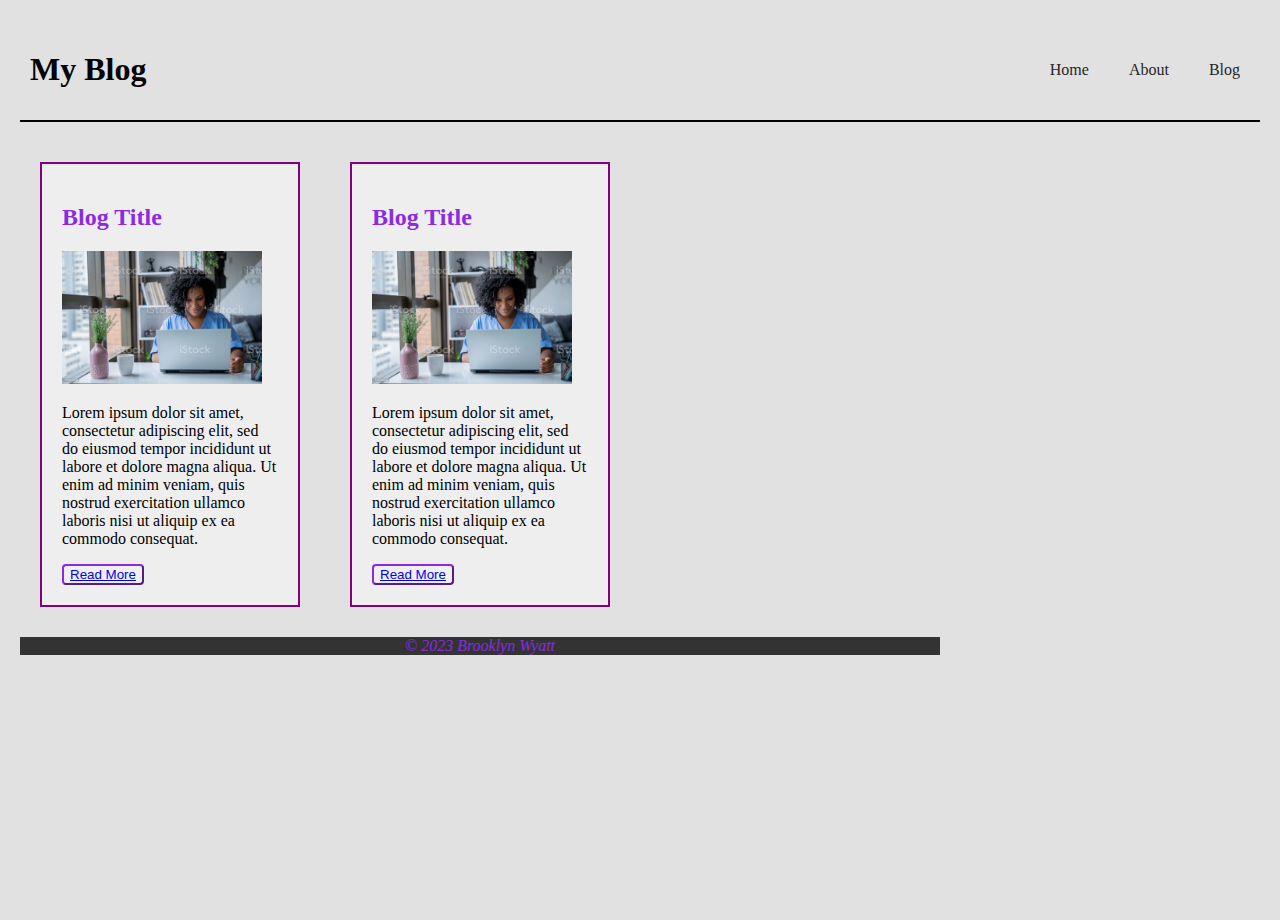
<file: Blog Website/index.html>
<!DOCTYPE html>
<html lang="en">
<head>
    <meta charset="UTF-8">
    <meta name="viewport" content="width=device-width, initial-scale=1.0">
    <title>Blog</title>
    <link rel="stylesheet" type="text/css"  href="./css/style.css" />
</head>
<body>
    <header> 
        <div class="header-container">
        <h1>My Blog</h1>
        <nav>
            <ul class="nav-links">
                <li>
                    <a href="#">Home</a>
                </li>
                <li>
                    <a href="pages/about.html">About</a>
                </li>
                <li>
                    <a href="pages/blog.html">Blog</a>
                </li>
            </ul>
        </nav>
        </div>
    </header>
    <div class="blog-container">
        <div class="blog-card">
            <h2>Blog Title</h2>
            <img src="images/istockphoto-1401542006-1024x1024.jpg" width="200px" />
            <p>Lorem ipsum dolor sit amet, consectetur adipiscing elit, sed do eiusmod tempor incididunt ut labore et dolore magna aliqua. Ut enim ad minim veniam, quis nostrud exercitation ullamco laboris nisi ut aliquip ex ea commodo consequat.</p>
            <button class="blog-btn"><a href="./pages/blog.html">Read More</a></button>
        </div>
    <div class="blog-container">
        <div class="blog-card">
            <h2>Blog Title</h2>
            <img src="images/istockphoto-1401542006-1024x1024.jpg" width="200px" />
            <p>Lorem ipsum dolor sit amet, consectetur adipiscing elit, sed do eiusmod tempor incididunt ut labore et dolore magna aliqua. Ut enim ad minim veniam, quis nostrud exercitation ullamco laboris nisi ut aliquip ex ea commodo consequat.</p>
            <button class="blog-btn"><a href="./pages/blog.html">Read More</a></button>
        </div>   
    </div>
    <br>
    <footer class="footer">
       <em>&copy; 2023 Brooklyn Wyatt</em>
    </footer>
</body>
</html>
</file>
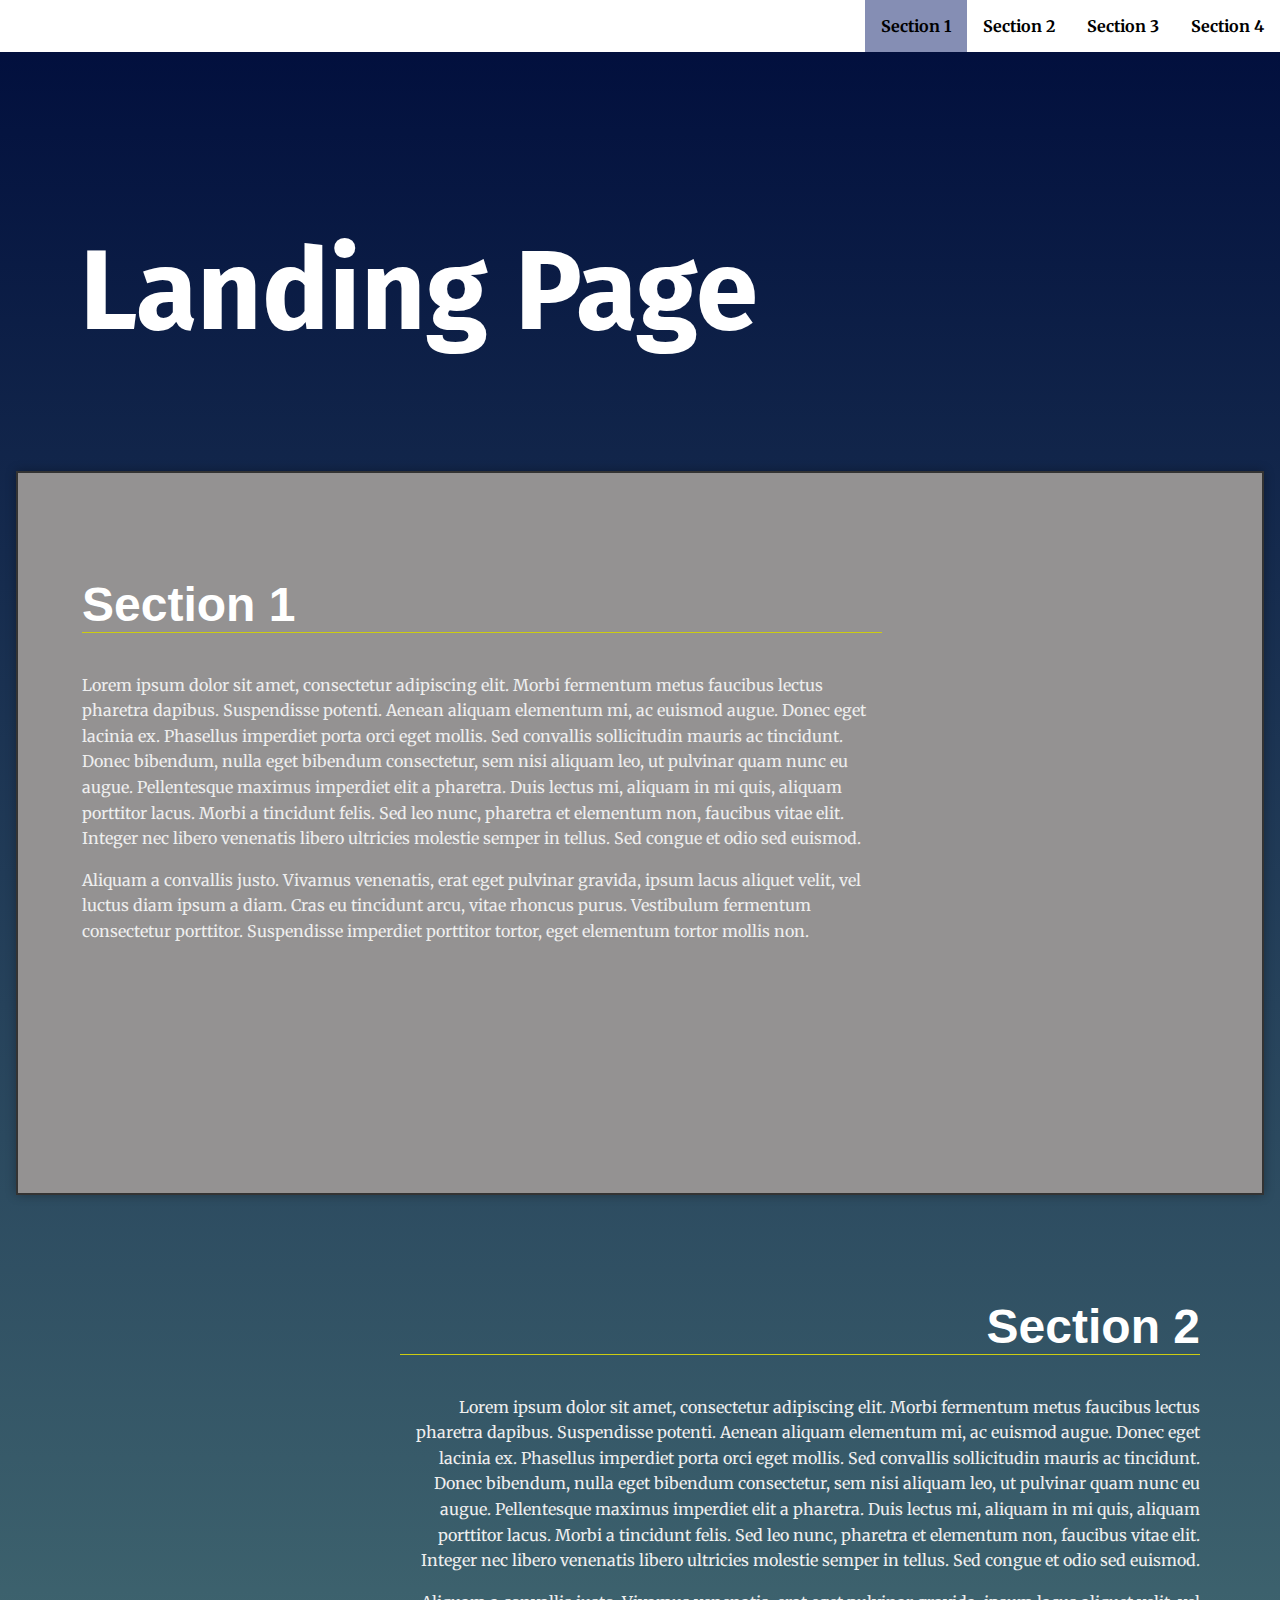
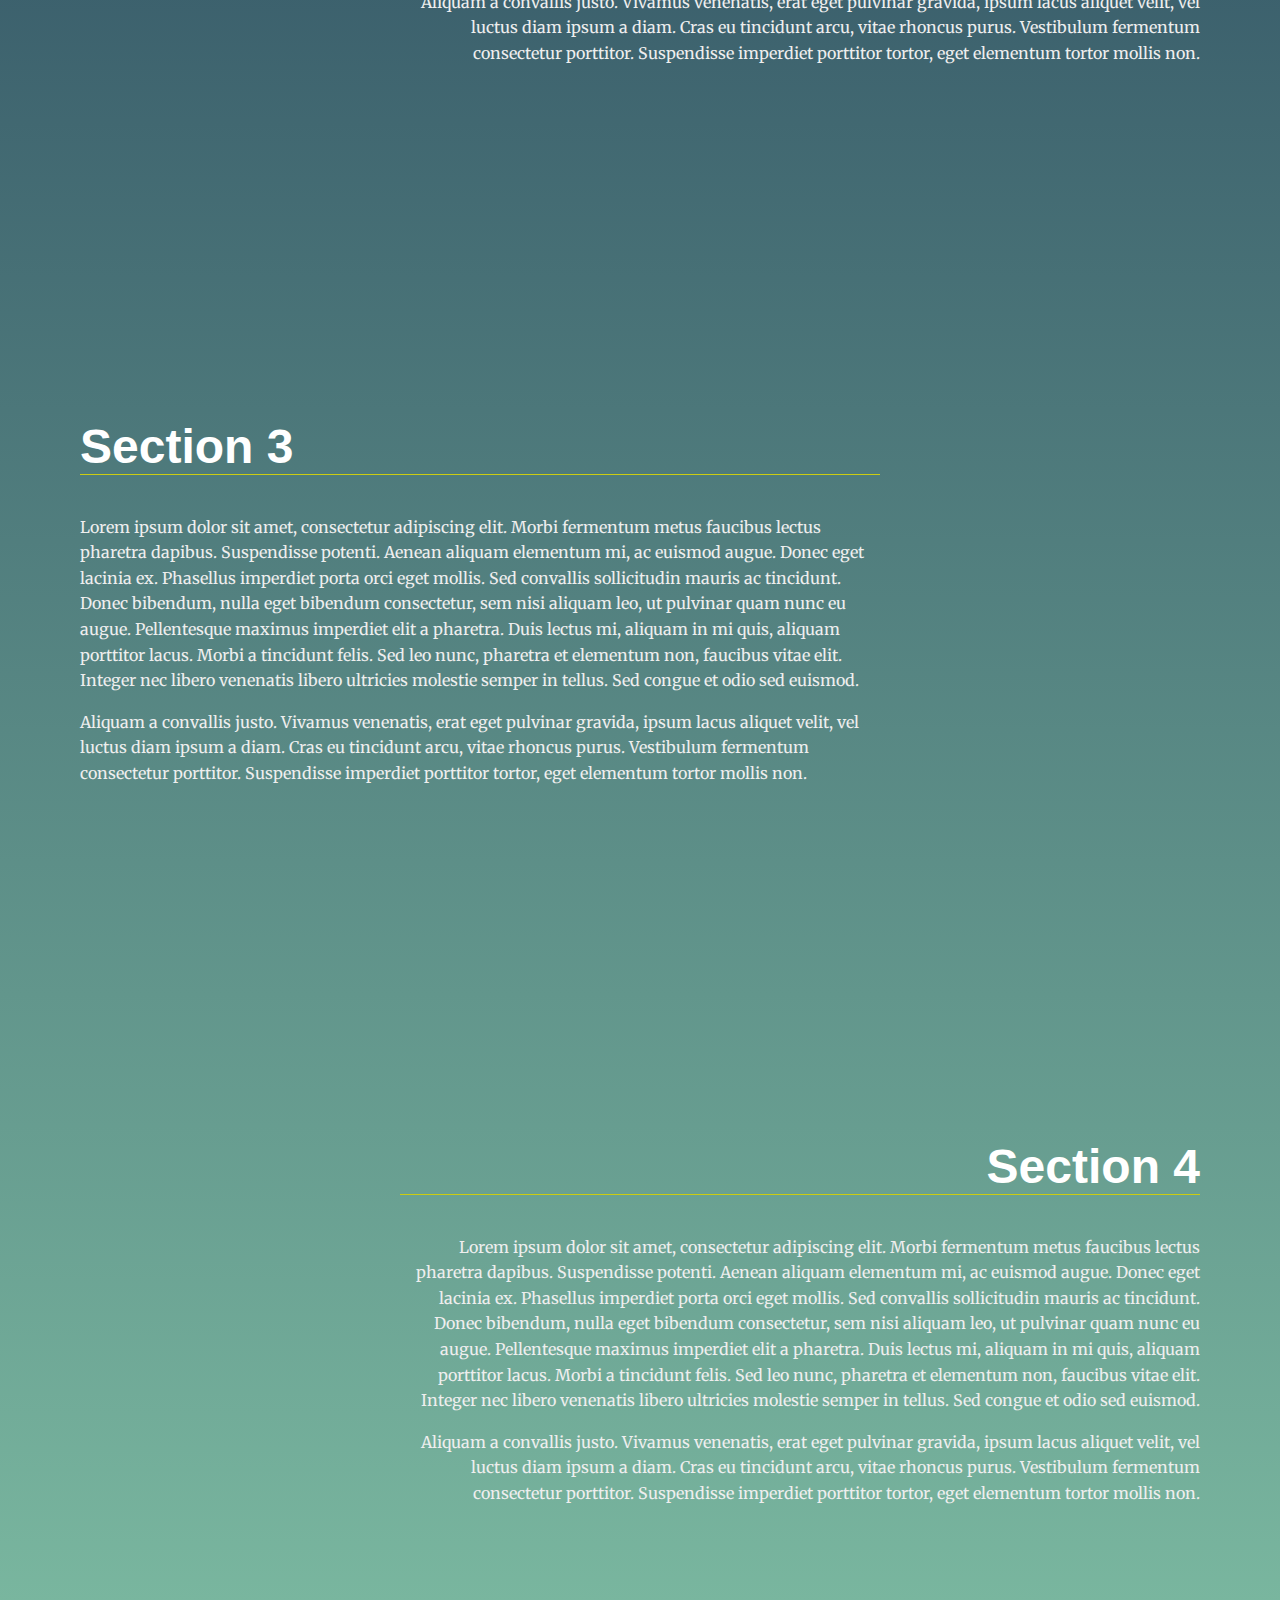
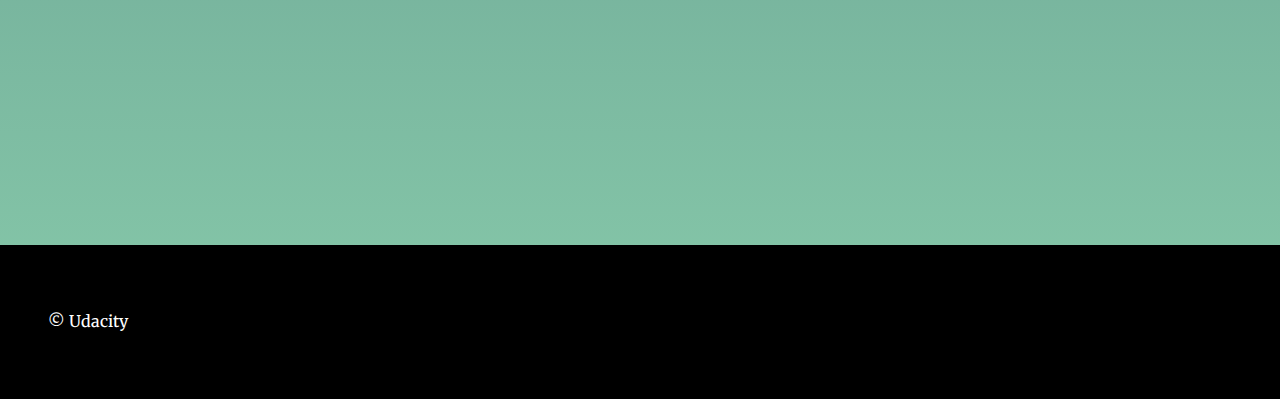
<file: cd0428-landing-page-main/cd0428-landing-page-main/index.html>
<!DOCTYPE html>
<html lang="en">
<head>
  <meta charset="UTF-8">
  <meta name="viewport" content="width=device-width, initial-scale=1.0">
  <meta http-equiv="X-UA-Compatible" content="ie=edge">
  <title>Manipulating the DOM</title>
  <!-- Load Google Fonts -->
  <link href="https://fonts.googleapis.com/css?family=Fira+Sans:900|Merriweather&display=swap" rel="stylesheet">  <!-- Load Styles -->
  <link href="css/styles.css" rel="stylesheet">
</head>
<body>
  <!-- HTML Follows BEM naming conventions 
  IDs are only used for sections to connect menu achors to sections -->
  <header class="page__header">
    <nav class="navbar__menu">
      <!-- Navigation starts as empty UL that will be populated with JS -->
      <ul id="navbar__list">
        </ul>
    </nav>
  </header>
  <main>
    <header class="main__hero">
      <h1>Landing Page </h1>
    </header>
    <!-- Each Section has an ID (used for the anchor) and 
    a data attribute that will populate the li node.
    Adding more sections will automatically populate nav.
    The first section is set to active class by default -->
    <section id="section1" data-nav="Section 1" class="active-section">
      <div class="landing__container">
        <h2>Section 1</h2>
        <p>Lorem ipsum dolor sit amet, consectetur adipiscing elit. Morbi fermentum metus faucibus lectus pharetra dapibus. Suspendisse potenti. Aenean aliquam elementum mi, ac euismod augue. Donec eget lacinia ex. Phasellus imperdiet porta orci eget mollis. Sed convallis sollicitudin mauris ac tincidunt. Donec bibendum, nulla eget bibendum consectetur, sem nisi aliquam leo, ut pulvinar quam nunc eu augue. Pellentesque maximus imperdiet elit a pharetra. Duis lectus mi, aliquam in mi quis, aliquam porttitor lacus. Morbi a tincidunt felis. Sed leo nunc, pharetra et elementum non, faucibus vitae elit. Integer nec libero venenatis libero ultricies molestie semper in tellus. Sed congue et odio sed euismod.</p>

        <p>Aliquam a convallis justo. Vivamus venenatis, erat eget pulvinar gravida, ipsum lacus aliquet velit, vel luctus diam ipsum a diam. Cras eu tincidunt arcu, vitae rhoncus purus. Vestibulum fermentum consectetur porttitor. Suspendisse imperdiet porttitor tortor, eget elementum tortor mollis non.</p>
      </div>
    </section>
    <section id="section2" data-nav="Section 2">
      <div class="landing__container">
        <h2>Section 2</h2>
        <p>Lorem ipsum dolor sit amet, consectetur adipiscing elit. Morbi fermentum metus faucibus lectus pharetra dapibus. Suspendisse potenti. Aenean aliquam elementum mi, ac euismod augue. Donec eget lacinia ex. Phasellus imperdiet porta orci eget mollis. Sed convallis sollicitudin mauris ac tincidunt. Donec bibendum, nulla eget bibendum consectetur, sem nisi aliquam leo, ut pulvinar quam nunc eu augue. Pellentesque maximus imperdiet elit a pharetra. Duis lectus mi, aliquam in mi quis, aliquam porttitor lacus. Morbi a tincidunt felis. Sed leo nunc, pharetra et elementum non, faucibus vitae elit. Integer nec libero venenatis libero ultricies molestie semper in tellus. Sed congue et odio sed euismod.</p>

        <p>Aliquam a convallis justo. Vivamus venenatis, erat eget pulvinar gravida, ipsum lacus aliquet velit, vel luctus diam ipsum a diam. Cras eu tincidunt arcu, vitae rhoncus purus. Vestibulum fermentum consectetur porttitor. Suspendisse imperdiet porttitor tortor, eget elementum tortor mollis non.</p>
      </div>
    </section>
    <section id="section3" data-nav="Section 3">
      <div class="landing__container">
        <h2>Section 3</h2>
        <p>Lorem ipsum dolor sit amet, consectetur adipiscing elit. Morbi fermentum metus faucibus lectus pharetra dapibus. Suspendisse potenti. Aenean aliquam elementum mi, ac euismod augue. Donec eget lacinia ex. Phasellus imperdiet porta orci eget mollis. Sed convallis sollicitudin mauris ac tincidunt. Donec bibendum, nulla eget bibendum consectetur, sem nisi aliquam leo, ut pulvinar quam nunc eu augue. Pellentesque maximus imperdiet elit a pharetra. Duis lectus mi, aliquam in mi quis, aliquam porttitor lacus. Morbi a tincidunt felis. Sed leo nunc, pharetra et elementum non, faucibus vitae elit. Integer nec libero venenatis libero ultricies molestie semper in tellus. Sed congue et odio sed euismod.</p>

        <p>Aliquam a convallis justo. Vivamus venenatis, erat eget pulvinar gravida, ipsum lacus aliquet velit, vel luctus diam ipsum a diam. Cras eu tincidunt arcu, vitae rhoncus purus. Vestibulum fermentum consectetur porttitor. Suspendisse imperdiet porttitor tortor, eget elementum tortor mollis non.</p>
      </div>
    </section>
    <section id="section4" data-nav="Section 4">
      <div class="landing__container">
        <h2>Section 4</h2>
        <p>Lorem ipsum dolor sit amet, consectetur adipiscing elit. Morbi fermentum metus faucibus lectus pharetra dapibus. Suspendisse potenti. Aenean aliquam elementum mi, ac euismod augue. Donec eget lacinia ex. Phasellus imperdiet porta orci eget mollis. Sed convallis sollicitudin mauris ac tincidunt. Donec bibendum, nulla eget bibendum consectetur, sem nisi aliquam leo, ut pulvinar quam nunc eu augue. Pellentesque maximus imperdiet elit a pharetra. Duis lectus mi, aliquam in mi quis, aliquam porttitor lacus. Morbi a tincidunt felis. Sed leo nunc, pharetra et elementum non, faucibus vitae elit. Integer nec libero venenatis libero ultricies molestie semper in tellus. Sed congue et odio sed euismod.</p>

        <p>Aliquam a convallis justo. Vivamus venenatis, erat eget pulvinar gravida, ipsum lacus aliquet velit, vel luctus diam ipsum a diam. Cras eu tincidunt arcu, vitae rhoncus purus. Vestibulum fermentum consectetur porttitor. Suspendisse imperdiet porttitor tortor, eget elementum tortor mollis non.</p>
      </div>
    </section>
  </main>
  <footer class="page__footer">
    <p>&copy Udacity</p>
  </footer>
  <script src="./js/app.js"></script>
</body>
</html>
</file>
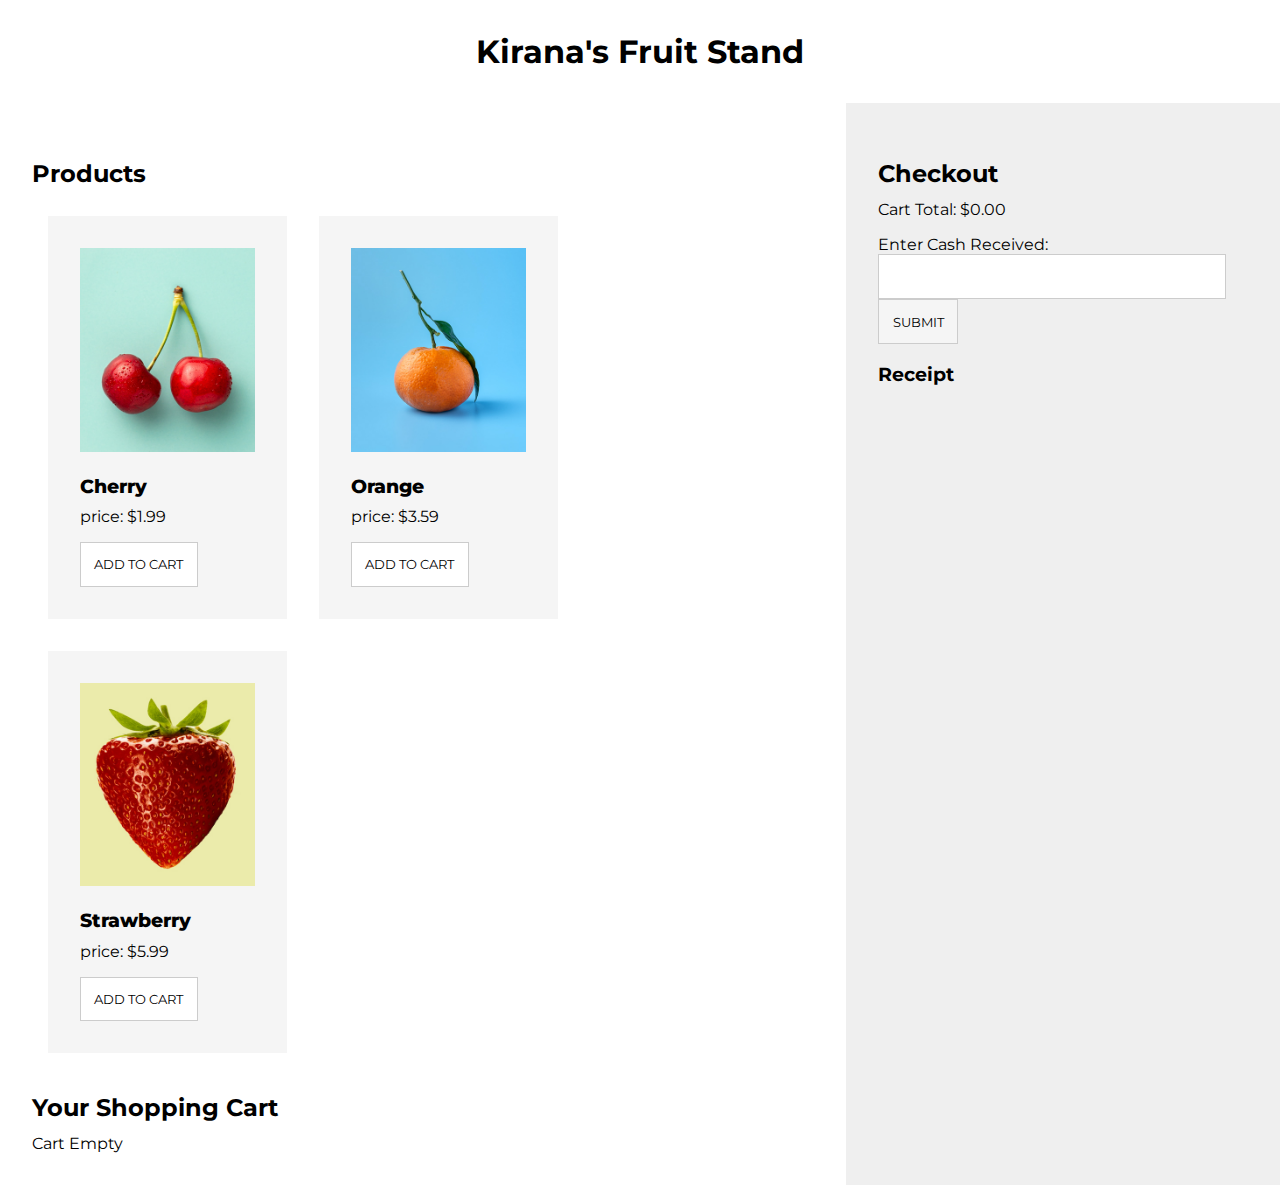
<file: cd2073-intro-to-js-1-project-starter-main (2)/cd2073-intro-to-js-1-project-starter-main/starter/src/index.html>
<!DOCTYPE html>
<html lang="en">
<head>
    <meta charset="UTF-8">
    <meta http-equiv="X-UA-Compatible" content="IE=edge">
    <meta name="viewport" content="width=device-width, initial-scale=1.0">
    <title>Shopping Cart</title>
    <link rel="preconnect" href="https://fonts.googleapis.com">
    <link rel="preconnect" href="https://fonts.gstatic.com" crossorigin>
    <link href="https://fonts.googleapis.com/css2?family=Montserrat:wght@200;600&display=swap" rel="stylesheet">
    <link href="assets/styles.css" rel="stylesheet">
    <script src="assets/script.js" defer></script>
    <script src="assets/front.js" defer></script>
</head>
<body>
    <div class="shopping-cart">
        <h1>Kirana's Fruit Stand</h1>
        <div class="currency-selector"></div>
        <div class="cart-container">
            <div class="products-container">
                <h2>Products</h2>
                <div class="products"></div>
                <h2>Your Shopping Cart</h2>
                <div class="empty-btn"></div>
                <div class="cart"></div>
            </div>
            <div class="checkout-container">
                <h2>Checkout</h2>
                <div class="checkout">
                    <div class="cart-total"></div>
                    <form>
                        <label>Enter Cash Received:</label>
                        <input class="received" type="text">
                        <button class="pay">Submit</button> 
                    </form>
                    <h3>Receipt</h3>
                    <div class="pay-summary"></div>
                </div>
            </div>
        </div>
    </div>
</body>
</html>
</file>
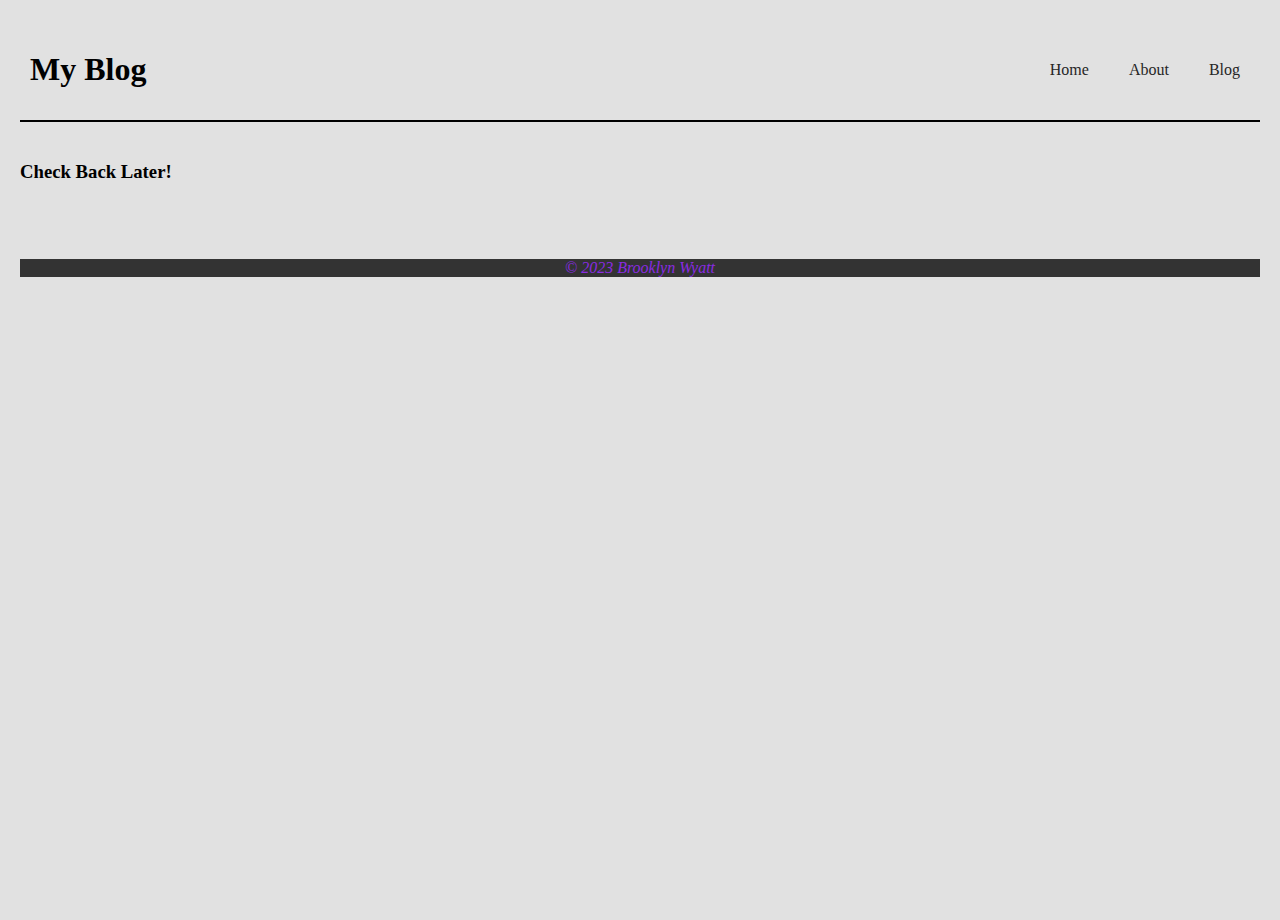
<file: Blog Website/pages/about.html>
<!DOCTYPE html>
<html lang="en">
<head>
    <meta charset="UTF-8">
    <meta name="viewport" content="width=device-width, initial-scale=1.0">
    <title>Blog</title>
    <link rel="stylesheet" type="text/css"  href="../css/style.css" />
</head>
<body>
    <header> 
        <div class="header-container">
        <h1>My Blog</h1>
        <nav>
            <ul class="nav-links">
                <li>
                    <a href="../index.html">Home</a>
                </li>
                <li>
                    <a href="#">About</a>
                </li>
                <li>
                    <a href="blog.html">Blog</a>
                </li>
            </ul>
        </nav>
        </div>
    </header>
    <main class="about">
        <h3>Check Back Later!</h3>
    </main>
    <br>
    <footer class="footer">
        <em>&copy; 2023 Brooklyn Wyatt</em>
     </footer>
    </body>
    </html>
</file>
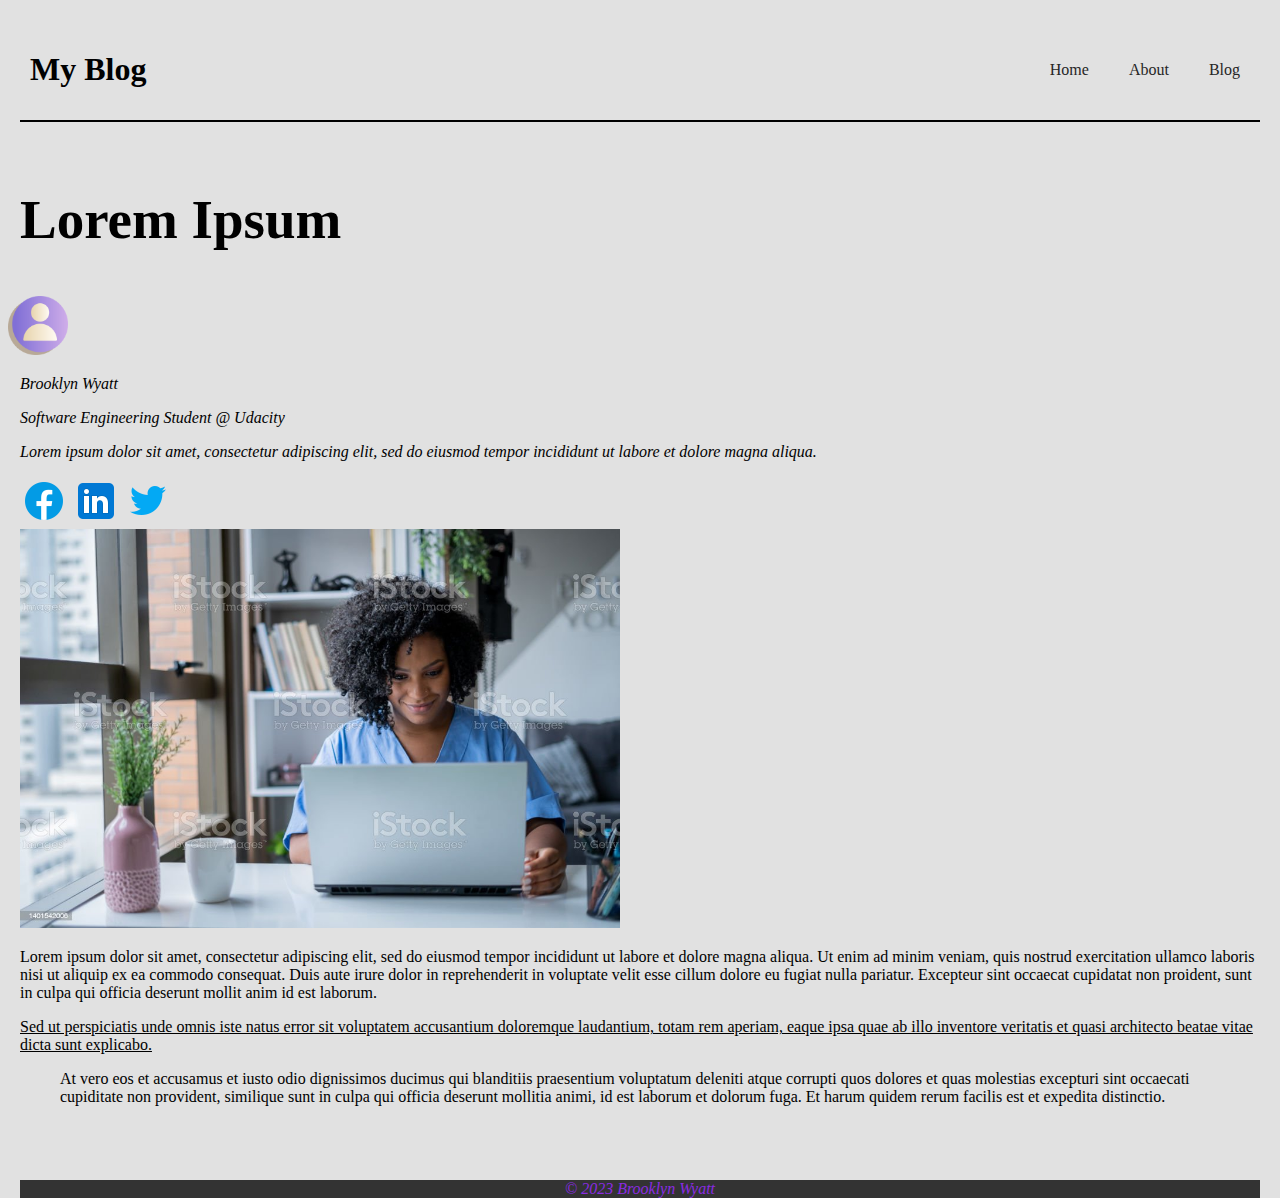
<file: Blog Website/pages/blog.html>
<!DOCTYPE html>
<html lang="en">
<head>
    <meta charset="UTF-8">
    <meta name="viewport" content="width=device-width, initial-scale=1.0">
    <title>Blog</title>
    <link rel="stylesheet" type="text/css" href="../css/style.css" />
</head>
<body>
    <header>
        <div class="header-container">
        <h1>My Blog</h1>
        <nav>
            <ul class="nav-links">
                <li>
                    <a href="../index.html">Home</a>
                </li>
                <li>
                    <a href="about.html">About</a>
                </li>
                <li>
                    <a href="#">Blog</a>
                </li>
            </ul>
        </nav>
        </div>
    </header>
    <main class="blog-post-container">
        <h2 class="blog-title">Lorem Ipsum</h2>
        <div class="author">
            <div class="avatar">
                <img src="../images/avatar.png" width="60px" />
            </div>
            <div class="details">
                <p>Brooklyn Wyatt</p>
                <p>Software Engineering Student @ Udacity</p>
                <p>
                    Lorem ipsum dolor sit amet, consectetur adipiscing elit, sed do eiusmod tempor incididunt ut labore et dolore magna aliqua.
                </p>
            </div>
        </div>
        <section class="social-links">
            <img src="../images/download.png">
            <img src="../images/linkedin.png">
            <img src="../images/twitter.png">
        </section>
        <div class="blog-image">
            <img src="../images/istockphoto-1401542006-1024x1024.jpg" width="600px" alt="woman on computer">
        </div>
        <div class="blog-content">
            <p>Lorem ipsum dolor sit amet, consectetur adipiscing elit, sed do eiusmod tempor incididunt ut labore et dolore magna aliqua. Ut enim ad minim veniam, quis nostrud exercitation ullamco laboris nisi ut aliquip ex ea commodo consequat. Duis aute irure dolor in reprehenderit in voluptate velit esse cillum dolore eu fugiat nulla pariatur. Excepteur sint occaecat cupidatat non proident, sunt in culpa qui officia deserunt mollit anim id est laborum.</p>
            <u>Sed ut perspiciatis unde omnis iste natus error sit voluptatem accusantium doloremque laudantium, totam rem aperiam, eaque ipsa quae ab illo inventore veritatis et quasi architecto beatae vitae dicta sunt explicabo.</u>
            <br>
            <blockquote>
                At vero eos et accusamus et iusto odio dignissimos ducimus qui blanditiis praesentium voluptatum deleniti atque corrupti quos dolores et quas molestias excepturi sint occaecati cupiditate non provident, similique sunt in culpa qui officia deserunt mollitia animi, id est laborum et dolorum fuga. Et harum quidem rerum facilis est et expedita distinctio.
            </blockquote>
        </div>
    </main>
    <br>
    <footer class="footer">
        <em>&copy; 2023 Brooklyn Wyatt</em>
     </footer>
</body>
</html>
</file>
<file: Blog Website/css/style.css>
@import url("blog.css");
@import url("nav.css");
@import url("media.css");


body {
    display: grid;
    grid-template-columns: 1fr 3fr 1fr;
    grid-template-rows: auto 1fr auto;
    gap: 20px;
    margin: 20px;
}

.header-container {
    grid-column: 1 / span 3;
    display: flex;
    justify-content: space-between;
    flex-direction: row;
    align-items: center;
    border-bottom: 2px solid black;
    padding: 10px;
    background-color: #e1e1e1;
}

html {
    height: 100%;
}

body {
    min-height: 100%;
    display: flex;
    flex-direction: column;
    background-color: #e1e1e1;
}

.footer {
    grid-column: 1 / span 3;
    text-align: center;
    background-color: #333;
    color: blueviolet;
}
</file>
<file: cd2073-intro-to-js-1-project-starter-main (2)/cd2073-intro-to-js-1-project-starter-main/starter/src/assets/styles.css>
* {
    font-family: 'Montserrat', sans-serif;
    padding: 0;
    margin: 0;
}

h1 {
    text-align: center;
    padding: 1em;
}
h2, h3 {
    padding: 1em 0 .5em;
}
p {
    padding-bottom: 1em;
}
.products-container{
    width: 100%;
    max-width: 55em;
    padding: 2em;
}
.cart-container {
    display: flex;
}
.checkout-container {
    max-width: 34em;
    padding: 2em;
    background: #efefef;
}
.products, .cart{
    display: flex;
    flex-wrap: wrap;
}

.products > div {
    background: #f5f5f5;
    margin: 1em;
    padding: 2em;
}

.products > div img {
    max-width: 175px;
    height: auto;
}

.products > div h3 {
    font-weight: 800;
}

.cart > div {
    border: 1px solid #ccc;
    margin: 1em;
    padding: 2em;
}
.checkout-container {
    max-width: 34em;
}
.checkout {
    margin-bottom: 4em;
}

button {
    border: 1px solid #ccc;
    background: #fff;
    padding: 1em;
    transition: .2s ease all;
    text-transform: uppercase;
}
button.pay {
    background: #f5f5f5;
    vertical-align: middle
}
button:hover {
    background: rgb(93, 120, 118);
    color: #fff;
    cursor: pointer;
}

.received {
    font-size: 1.5em;
    padding: 0.3em;
    border: 1px solid #ccc;
    vertical-align: middle
}
</file>
<file: cd0428-landing-page-main/cd0428-landing-page-main/css/styles.css>
/*
 *
 * CSS written based on SMACSS architecture.
 * To learn more, visit: http://smacss.com/
 * 
 * For simplicity, no reset or normalize is added. 
 * To learn more, visit: https://css-tricks.com/reboot-resets-reasoning/
 *
*/


/* ---- Base Rules ---- */
body {
    background: rgb(136,203,171);
    background: linear-gradient(0deg, rgba(136,203,171,1) 0%, rgba(0,13,60,1) 100%);
    margin: 0;
    font-family: 'Merriweather', serif;
    color: #fff;
}

body::-webkit-scrollbar {
    display: none;
  }

/* Typeography General*/
h1 {
    font-family: 'Fira Sans', sans-serif;
    font-size: 3em;
    margin: 2em 1rem;
}

@media only screen and (min-width: 35em){
    h1 {
        font-size: 7em;
        margin: 2em 4rem 1em;
    }
}

h2 {
    border-bottom: 1px solid #cc1;
    font-family: 'Oxygen', Sans-Serif;
    font-size: 3em;
    color: #fff;
}

p {
    line-height: 1.6em;
    color: #eee;
}

/* ---- Layout Rules ---- */
main {
    margin: 10vh 1em 10vh;
}

.main-hero {
    min-height: 40vh;
    padding-top: 3em;
}

section {
    position: relative;
    min-height: 80vh;
}


/* ---- Module Rules ---- */

/* Navigation Styles*/
.navbar__menu ul {
    padding-left: 0;
    margin: 0;
    text-align: right;
}

ul {
    display: block;
    list-style-type: disc;
    margin-block-start: 1em;
    margin-block-end: 1em;
    margin-inline-start: 0px;
    margin-inline-end: 0px;
    padding-inline-start: 40px;
}

.navbar__menu li {
    display: inline-block;
    background-color: #fff;
}

.navbar__menu .menu__link {
    display: block;
    padding: 1em;
    font-weight: bold;
    text-decoration: none;
    color: #000;
}

.navbar__menu .menu__link:hover {
    background: #333;
    color: #fff;
    transition: ease 0.3s all;
}

/* Header Styles */
.page__header {
    background: #fff;
    position: fixed;
    top: 0;
    width: 100%;
    z-index: 5;
}

/* Footer Styles */
.page__footer {
    background: #000;
    padding: 3em;
    color: #fff;
}

.page__footer p{
    color: #fff;
}


/* ---- Theme Rules ---- */
/* Landing Container Styles */
.landing__container {
    padding: 1em;
    text-align: left;
}

@media only screen and (min-width: 35em){
    .landing__container {
        max-width: 50em;
        padding: 4em;
    }
}

section:nth-of-type(even) .landing__container {
    margin-right: 0;
    margin-left: auto;
    text-align: right; 
}

.navbar__list a {
    color: #333; 
    background-color: #7886a5; 
 }
  
  
.active-nav-item {
    color: #949292; 
    font-weight: bold;
  }

/* Background Circles */
/* Note that background circles are created with psuedo elements before and after */
/* Circles appear to be random do to use of :nth-of-type psuedo class */
section:nth-of-type(odd) .landing__container::before {
    content: '';
    background: rgba(255, 255, 255, 0.187);
    position: absolute;
    z-index: -5;
    width: 20vh;
    height: 20vh;
    border-radius: 50%;
    opacity: 0;
    transition: ease 0.5s all;
}

section:nth-of-type(even) .landing__container::before {
    content: '';
    background: rgb(255,255,255);
    background: linear-gradient(0deg, rgba(255,255,255,.1) 0%, rgba(255,255,255,.2) 100%);
    position: absolute;
    top: 3em;
    right: 3em;
    z-index: -5;
    width: 10vh;
    height: 10vh;
    border-radius: 50%;
    opacity: 0;
    transition: ease 0.5s all;
}

section:nth-of-type(3n) .landing__container::after {
    content: '';
    background: rgb(255,255,255);
    background: linear-gradient(0deg, rgba(255,255,255,.1) 0%, rgba(255,255,255,.2) 100%);
    position: absolute;
    right: 0;
    bottom: 0;
    z-index: -5;
    width: 10vh;
    height: 10vh;
    border-radius: 50%;
    opacity: 0;
    transition: ease 0.5s all;
}

section:nth-of-type(3n + 1) .landing__container::after {
    content: '';
    background: rgb(255,255,255);
    background: linear-gradient(0deg, rgba(255,255,255,.1) 0%, rgba(255,255,255,.2) 100%);
    position: absolute;
    right: 20vw;
    bottom: -5em;
    z-index: -5;
    width: 15vh;
    height: 15vh;
    border-radius: 50%;
    opacity: 0;
    transition: ease 0.5s all;
}


/* ---- Theme State Rules ---- */
/* Section Active Styles */
/* Note: your-active-class class is applied through javascript. You should update the class here and in the index.html to what you set in your javascript file.  */

.active-section {
    background-color: #949292; 
    color: #fff; 
    border: 2px solid #333; 
    box-shadow: 0 0 10px rgba(0, 0, 0, 0.3);
  }
  
  .active-nav-item {
    background-color: #858eb4 !important;
  }

.active-section .landing__container::before {
    opacity: 1;
    animation: rotate 4s linear 0s infinite forwards;
}

.active-section .landing__container::after {
    opacity: 1;
    animation: rotate 5s linear 0s infinite forwards reverse;
}


/* Section Active Styles Keyframe Animations */
@keyframes rotate {
	from {
		transform: rotate(0deg)
		           translate(-1em)
		           rotate(0deg);
	}
	to {
		transform: rotate(360deg)
		           translate(-1em) 
		           rotate(-360deg);
	}
}
</file>
